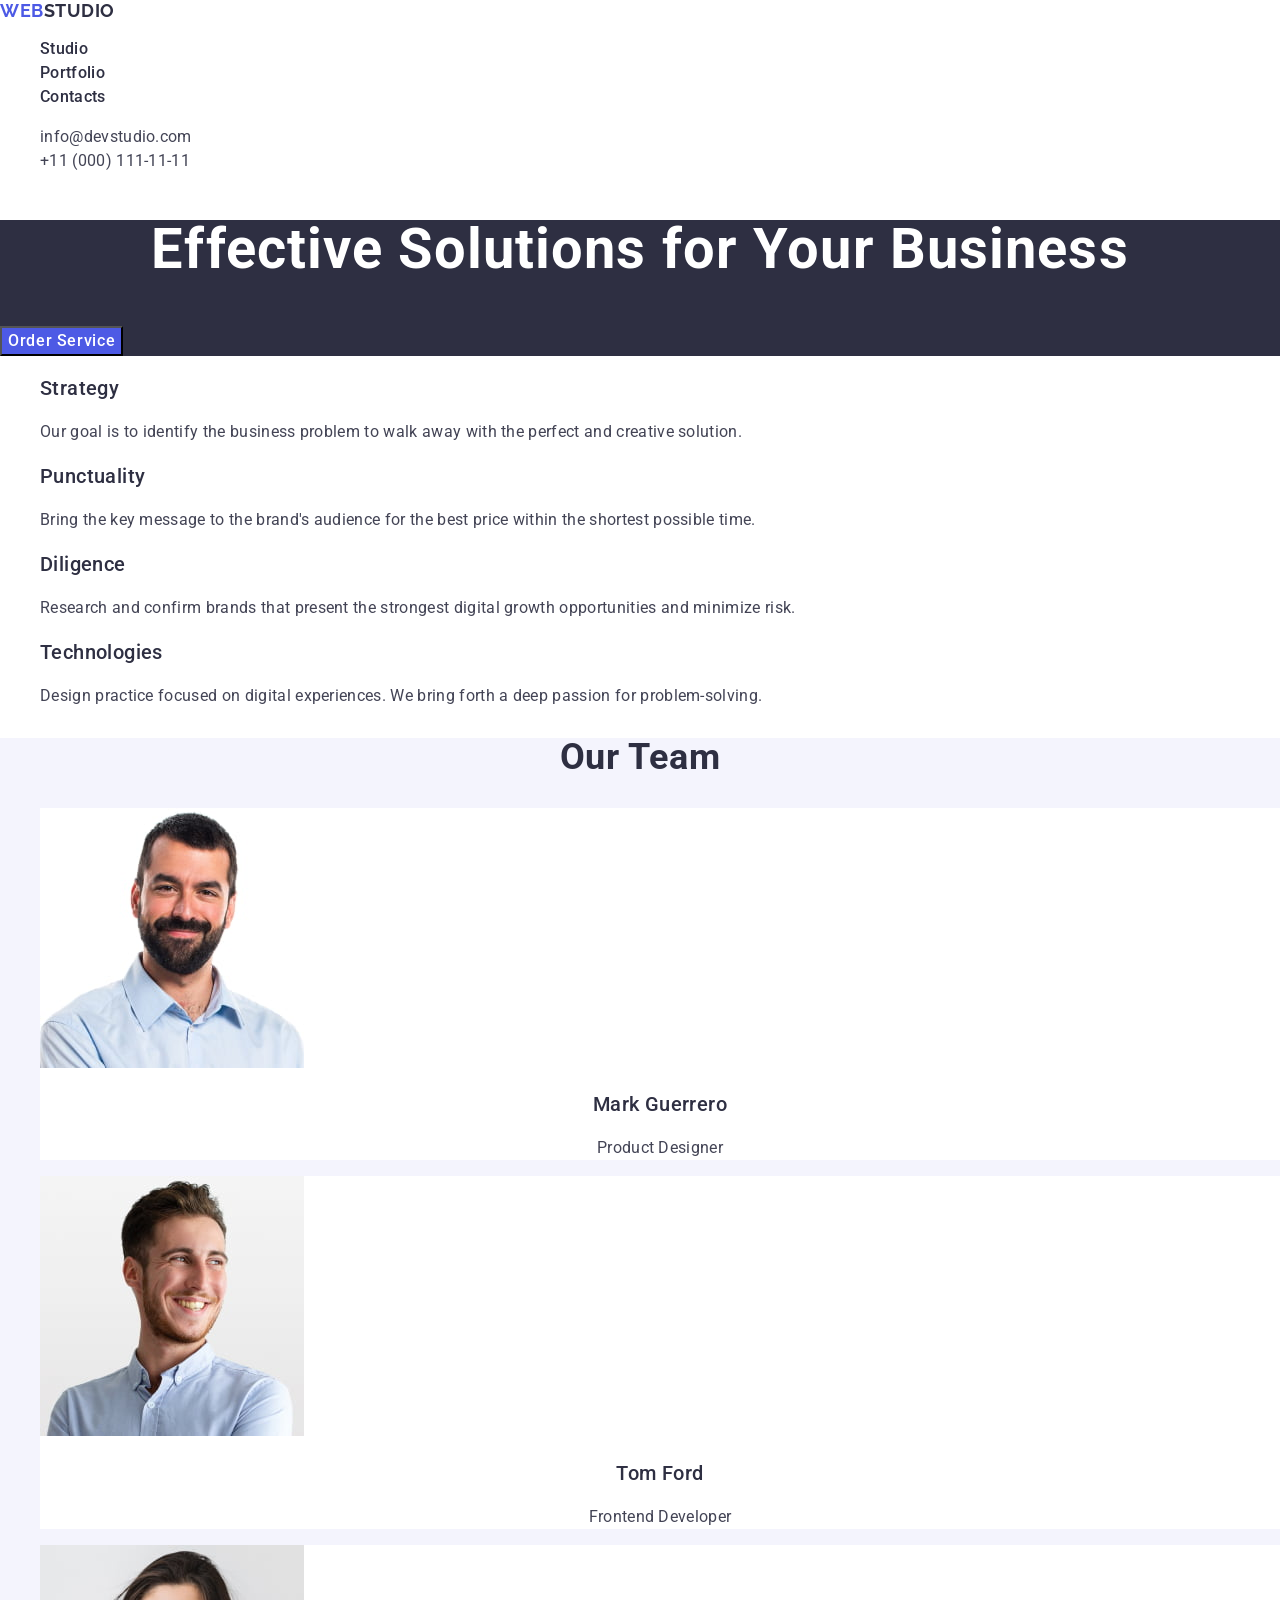
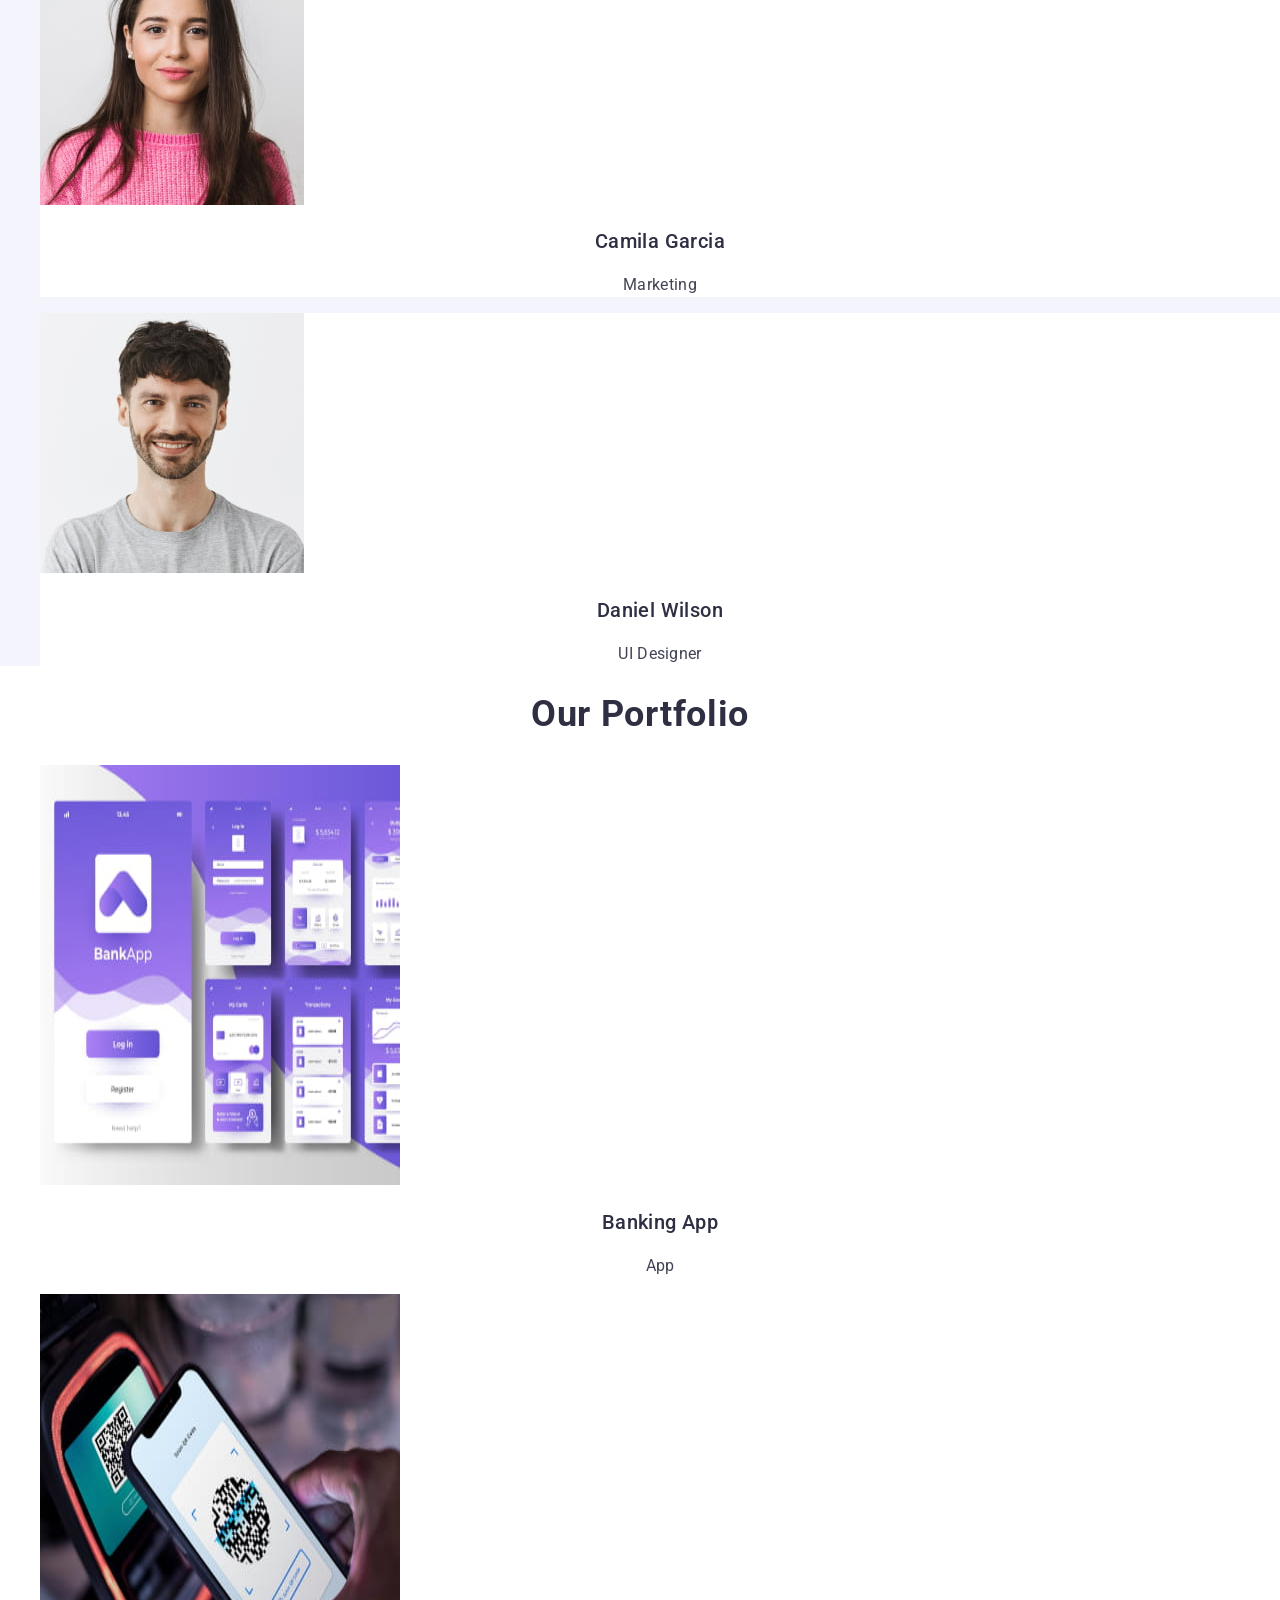
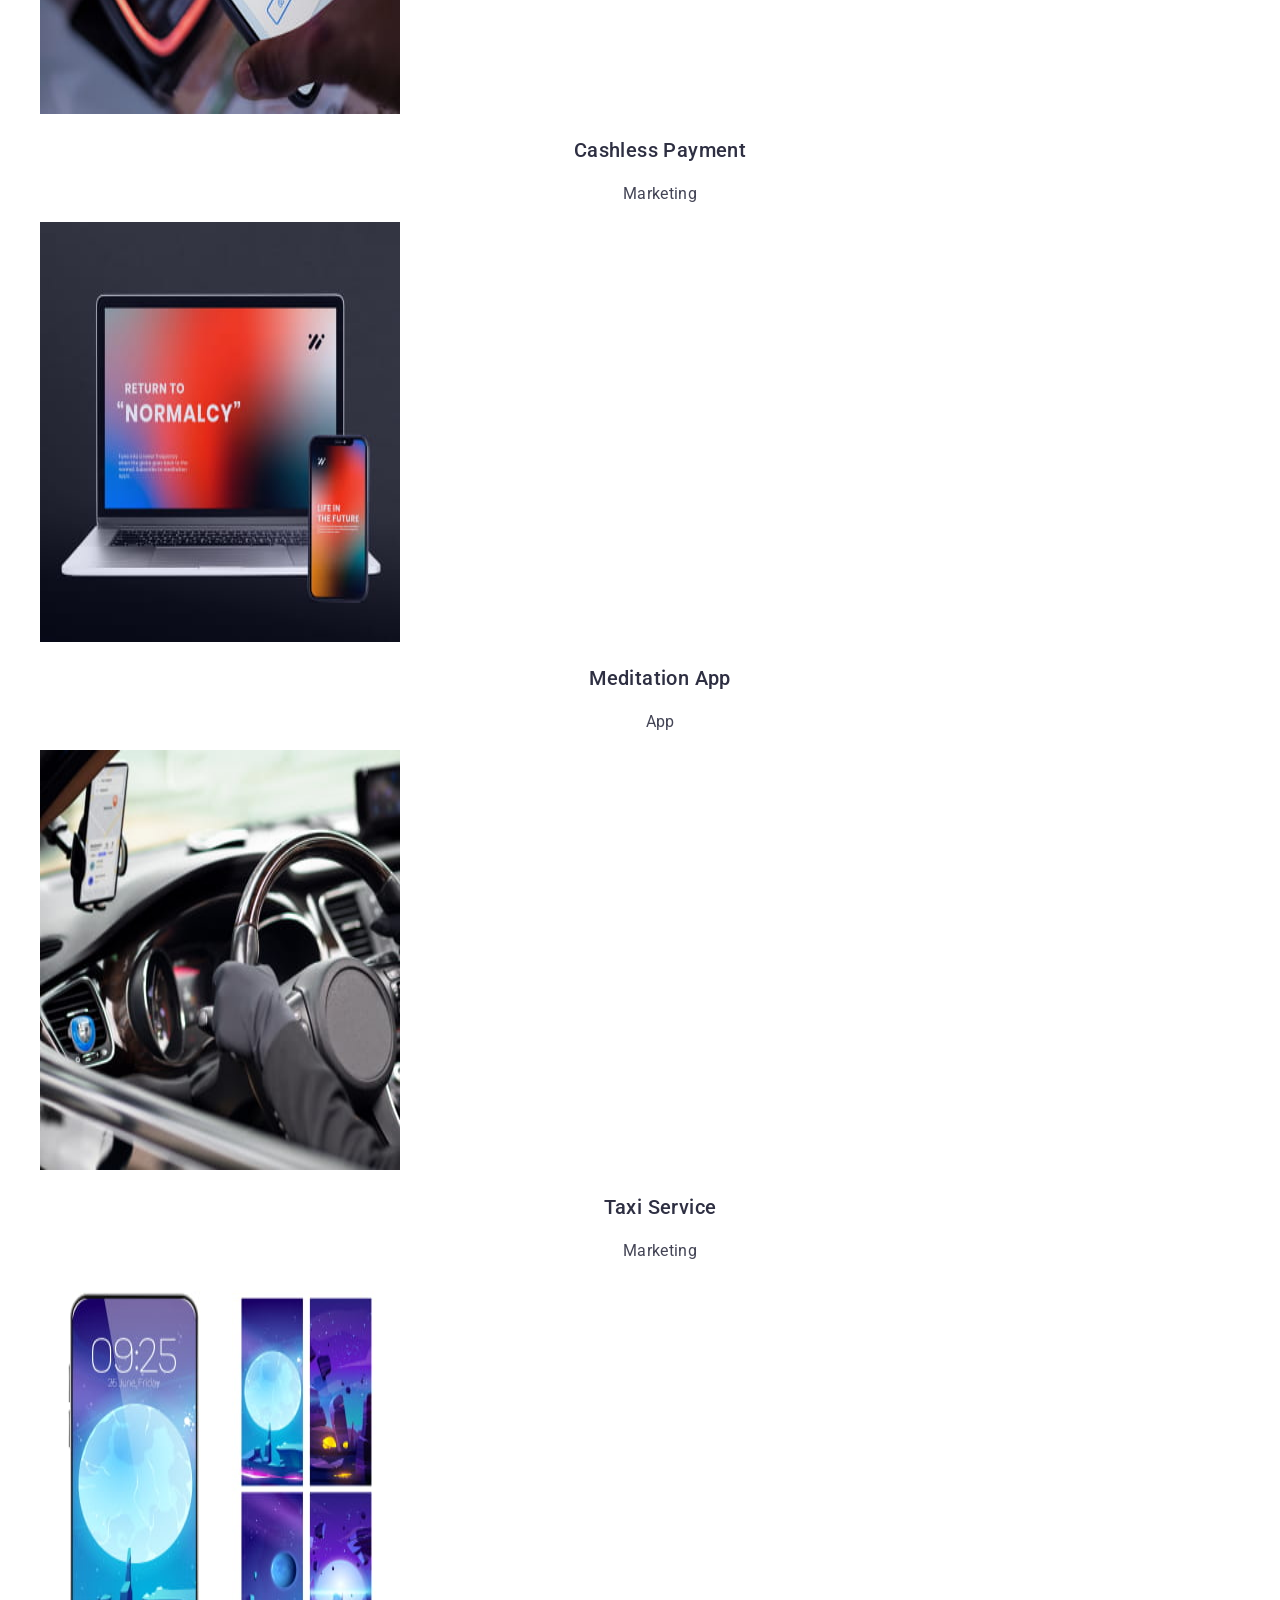
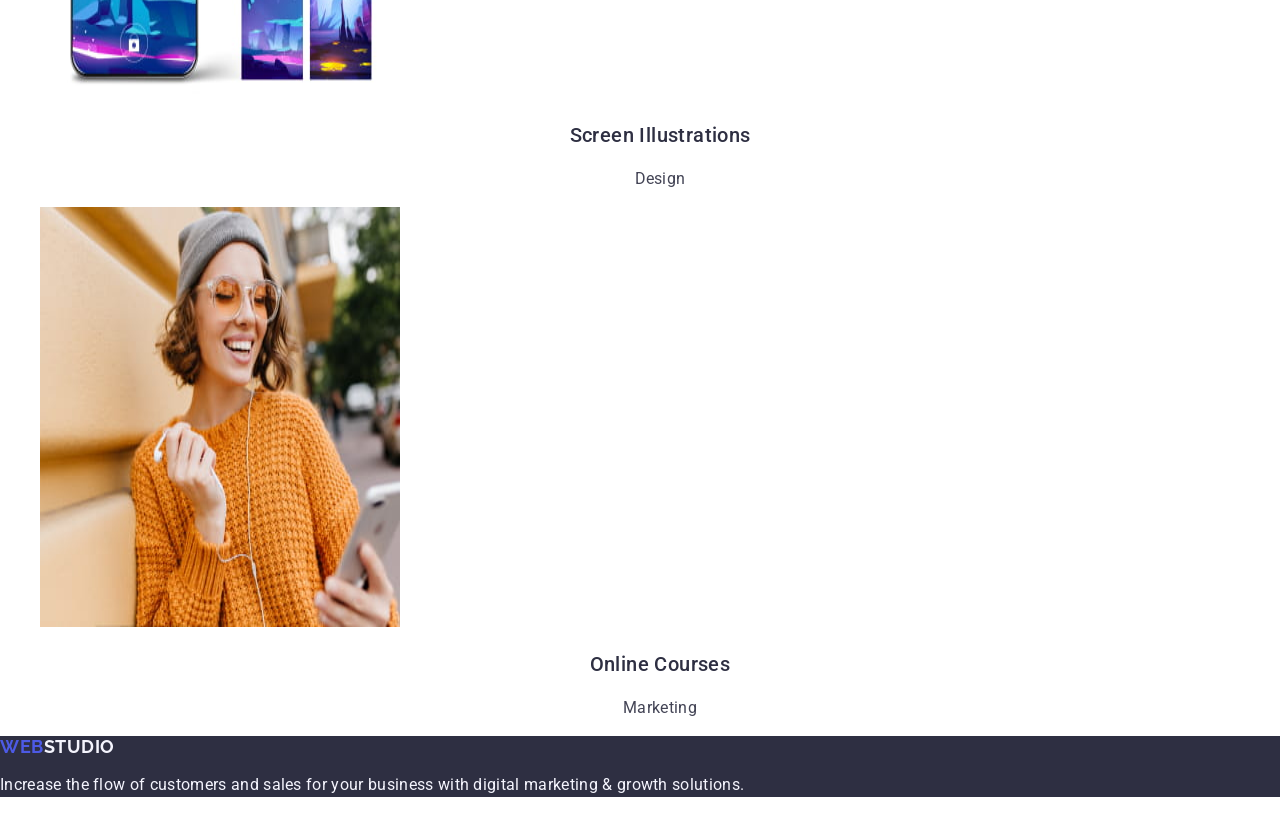
<file: index.html>
<!DOCTYPE html>
<html lang="en">
  <head>
    <meta charset="UTF-8" />
    <meta http-equiv="X-UA-Compatible" content="IE=edge" />
    <meta name="viewport" content="width=device-width, initial-scale=1.0" />
    <title>Web Studio(Version 5.0)</title>
    <link
      rel="stylesheet"
      href="https://cdnjs.cloudflare.com/ajax/libs/modern-normalize/2.0.0/modern-normalize.min.css"
    />
    <link rel="preconnect" href="https://fonts.googleapis.com" />
    <link rel="preconnect" href="https://fonts.gstatic.com" crossorigin />
    <link
      href="https://fonts.googleapis.com/css2?family=Raleway:wght@700&family=Roboto:wght@400;500;700&display=swap"
      rel="stylesheet"
    />
    <link rel="stylesheet" href="./css/styles.css" />
  </head>
  <body>
    <header>
      <nav>
        <a class="logo" href="./index.html"
          >Web<span class="accent">Studio</span></a
        >
        <ul>
          <li><a class="nav-link" href="./index.html">Studio</a></li>
          <li><a class="nav-link" href="">Portfolio</a></li>
          <li><a class="nav-link" href="">Contacts</a></li>
        </ul>
      </nav>
      <address class="add-link">
        <ul>
          <li>
            <a class="address-link" href="mailto:info@devstudio.com"
              >info@devstudio.com</a
            >
          </li>
          <li>
            <a class="address-link" href="tel:+110001111111"
              >+11 (000) 111-11-11</a
            >
          </li>
        </ul>
      </address>
    </header>

    <main>
      <section class="hero-section">
        <h1 class="hero-title">Effective Solutions for Your Business</h1>
        <button class="hero-button" type="button">Order Service</button>
      </section>
      <section class="advantages-section">
        <h2 hidden>Our advantages</h2>
        <ul>
          <li>
            <h3 class="advantages-title">Strategy</h3>
            <p class="advantages-text">
              Our goal is to identify the business problem to walk away with the
              perfect and creative solution.
            </p>
          </li>
          <li>
            <h3 class="advantages-title">Punctuality</h3>
            <p class="advantages-text">
              Bring the key message to the brand's audience for the best price
              within the shortest possible time.
            </p>
          </li>
          <li>
            <h3 class="advantages-title">Diligence</h3>
            <p class="advantages-text">
              Research and confirm brands that present the strongest digital
              growth opportunities and minimize risk.
            </p>
          </li>
          <li>
            <h3 class="advantages-title">Technologies</h3>
            <p class="advantages-text">
              Design practice focused on digital experiences. We bring forth a
              deep passion for problem-solving.
            </p>
          </li>
        </ul>
      </section>
      <section class="team-section">
        <h2 class="hero-team-title">Our Team</h2>
        <ul>
          <li class="card-one">
            <img
              src="./images/mark.jpg"
              alt="Mark Guerrero"
              width="264"
              height="260"
            />
            <h3 class="team-title">Mark Guerrero</h3>
            <p class="team-text">Product Designer</p>
          </li>
          <li class="card-one">
            <img
              src="./images/tom.jpg"
              alt="Tom Ford"
              width="264"
              height="260"
            />
            <h3 class="team-title">Tom Ford</h3>
            <p class="team-text">Frontend Developer</p>
          </li>
          <li class="card-one">
            <img
              src="./images/camila.jpg"
              alt="Camila Garcia"
              width="264"
              height="260"
            />
            <h3 class="team-title">Camila Garcia</h3>
            <p class="team-text">Marketing</p>
          </li>
          <li class="card-one">
            <img
              src="./images/daniel.jpg"
              alt="Daniel Wilson"
              width="264"
              height="260"
            />
            <h3 class="team-title">Daniel Wilson</h3>
            <p class="team-text">UI Designer</p>
          </li>
        </ul>
      </section>
      <section class="portfolio-section">
        <h2 class="hero-portfolio-title">Our Portfolio</h2>
        <ul>
          <li>
            <img
              src="./images/banking.jpg"
              alt="Banking App"
              width="360"
              height="420"
            />
            <h3 class="portfolio-title">Banking App</h3>
            <p class="portfolio-text">App</p>
          </li>
          <li>
            <img
              src="./images/cashless.jpg"
              alt="Cashless Payment"
              width="360"
              height="420"
            />
            <h3 class="portfolio-title">Cashless Payment</h3>
            <p class="portfolio-text">Marketing</p>
          </li>
          <li>
            <img
              src="./images/meditation.jpg"
              alt="Meditation App"
              width="360"
              height="420"
            />
            <h3 class="portfolio-title">Meditation App</h3>
            <p class="portfolio-text">App</p>
          </li>
          <li>
            <img
              src="./images/taxi.jpg"
              alt="Taxi Service"
              width="360"
              height="420"
            />
            <h3 class="portfolio-title">Taxi Service</h3>
            <p class="portfolio-text">Marketing</p>
          </li>
          <li>
            <img
              src="./images/screen.jpg"
              alt="Screen Illustrations"
              width="360"
              height="420"
            />
            <h3 class="portfolio-title">Screen Illustrations</h3>
            <p class="portfolio-text">Design</p>
          </li>
          <li>
            <img
              src="./images/online.jpg"
              alt="Online Courses"
              width="360"
              height="420"
            />
            <h3 class="portfolio-title">Online Courses</h3>
            <p class="portfolio-text">Marketing</p>
          </li>
        </ul>
      </section>
    </main>

    <footer class="footer-section">
      <a class="logo-footer" href="./index.html"
        >Web<span class="accent-footer">Studio</span></a
      >
      <p class="footer-text">
        Increase the flow of customers and sales for your business with digital
        marketing & growth solutions.
      </p>
    </footer>
  </body>
</html>
</file>
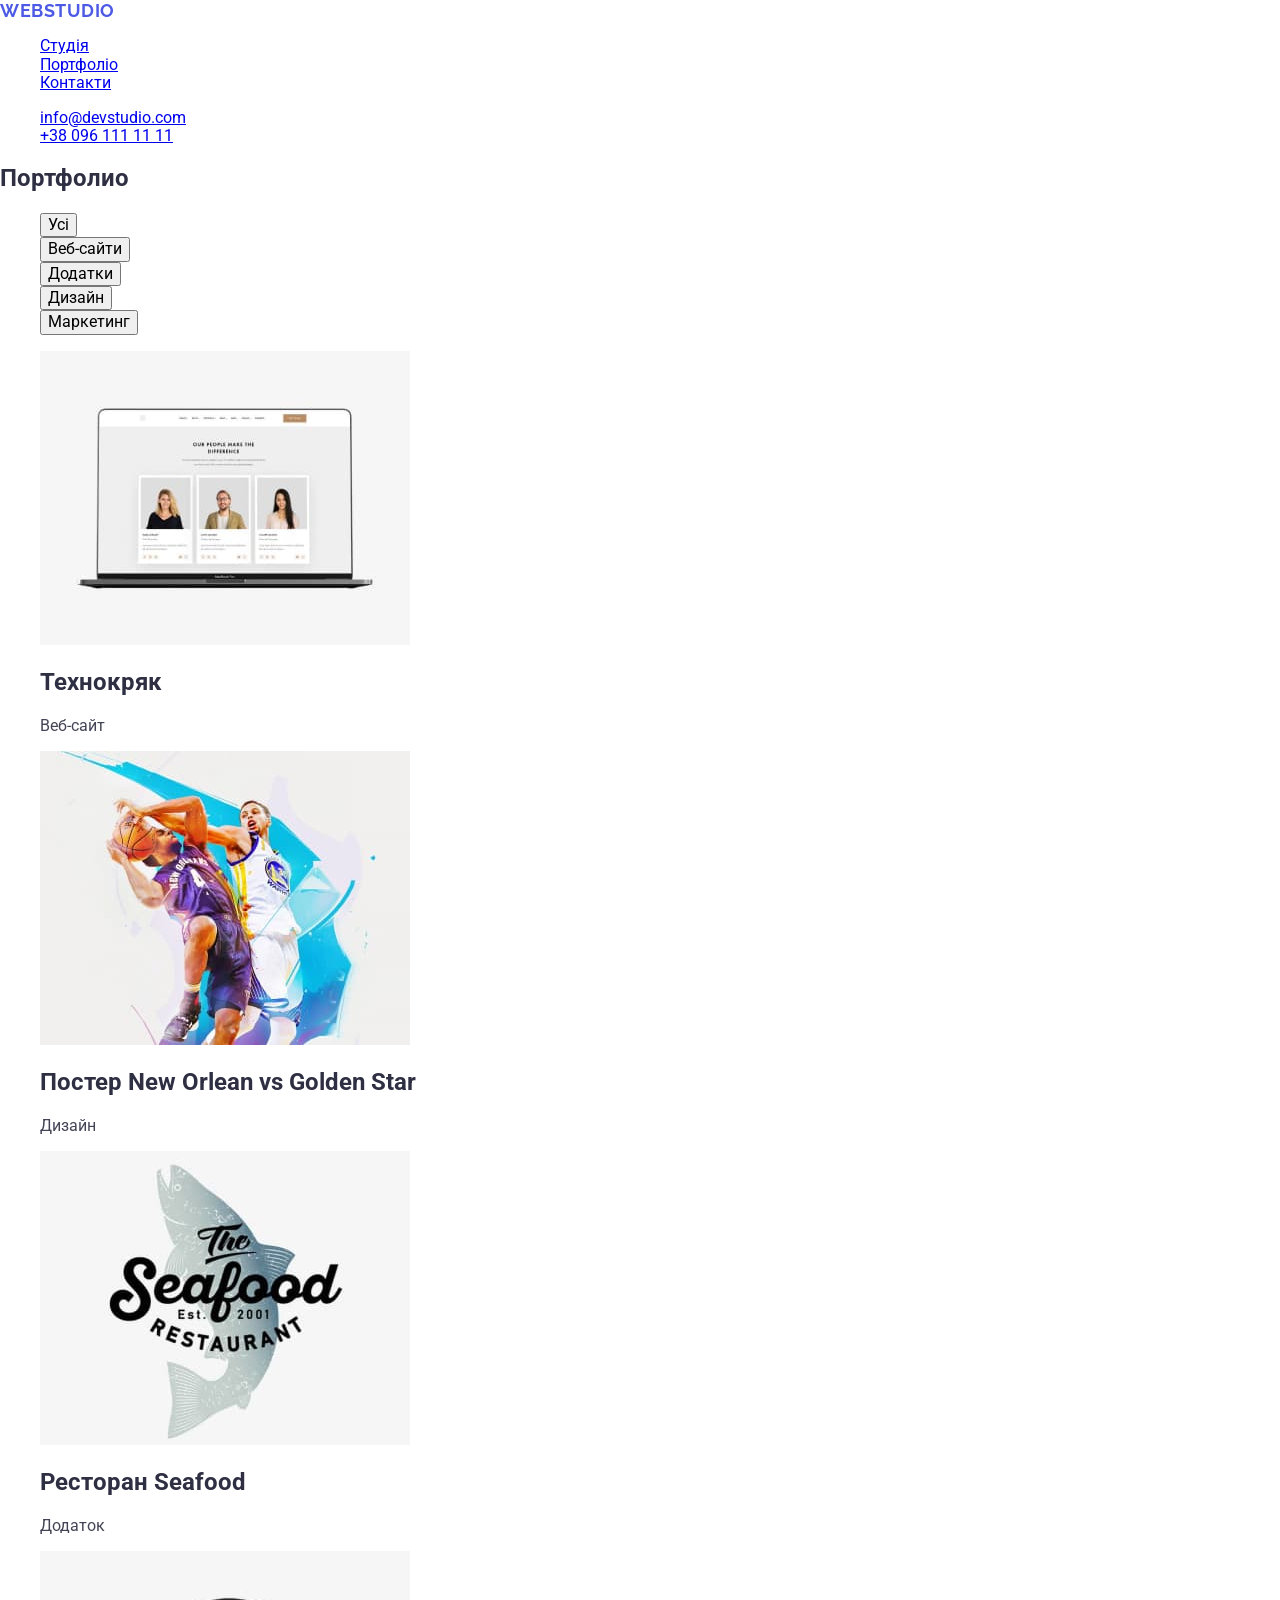
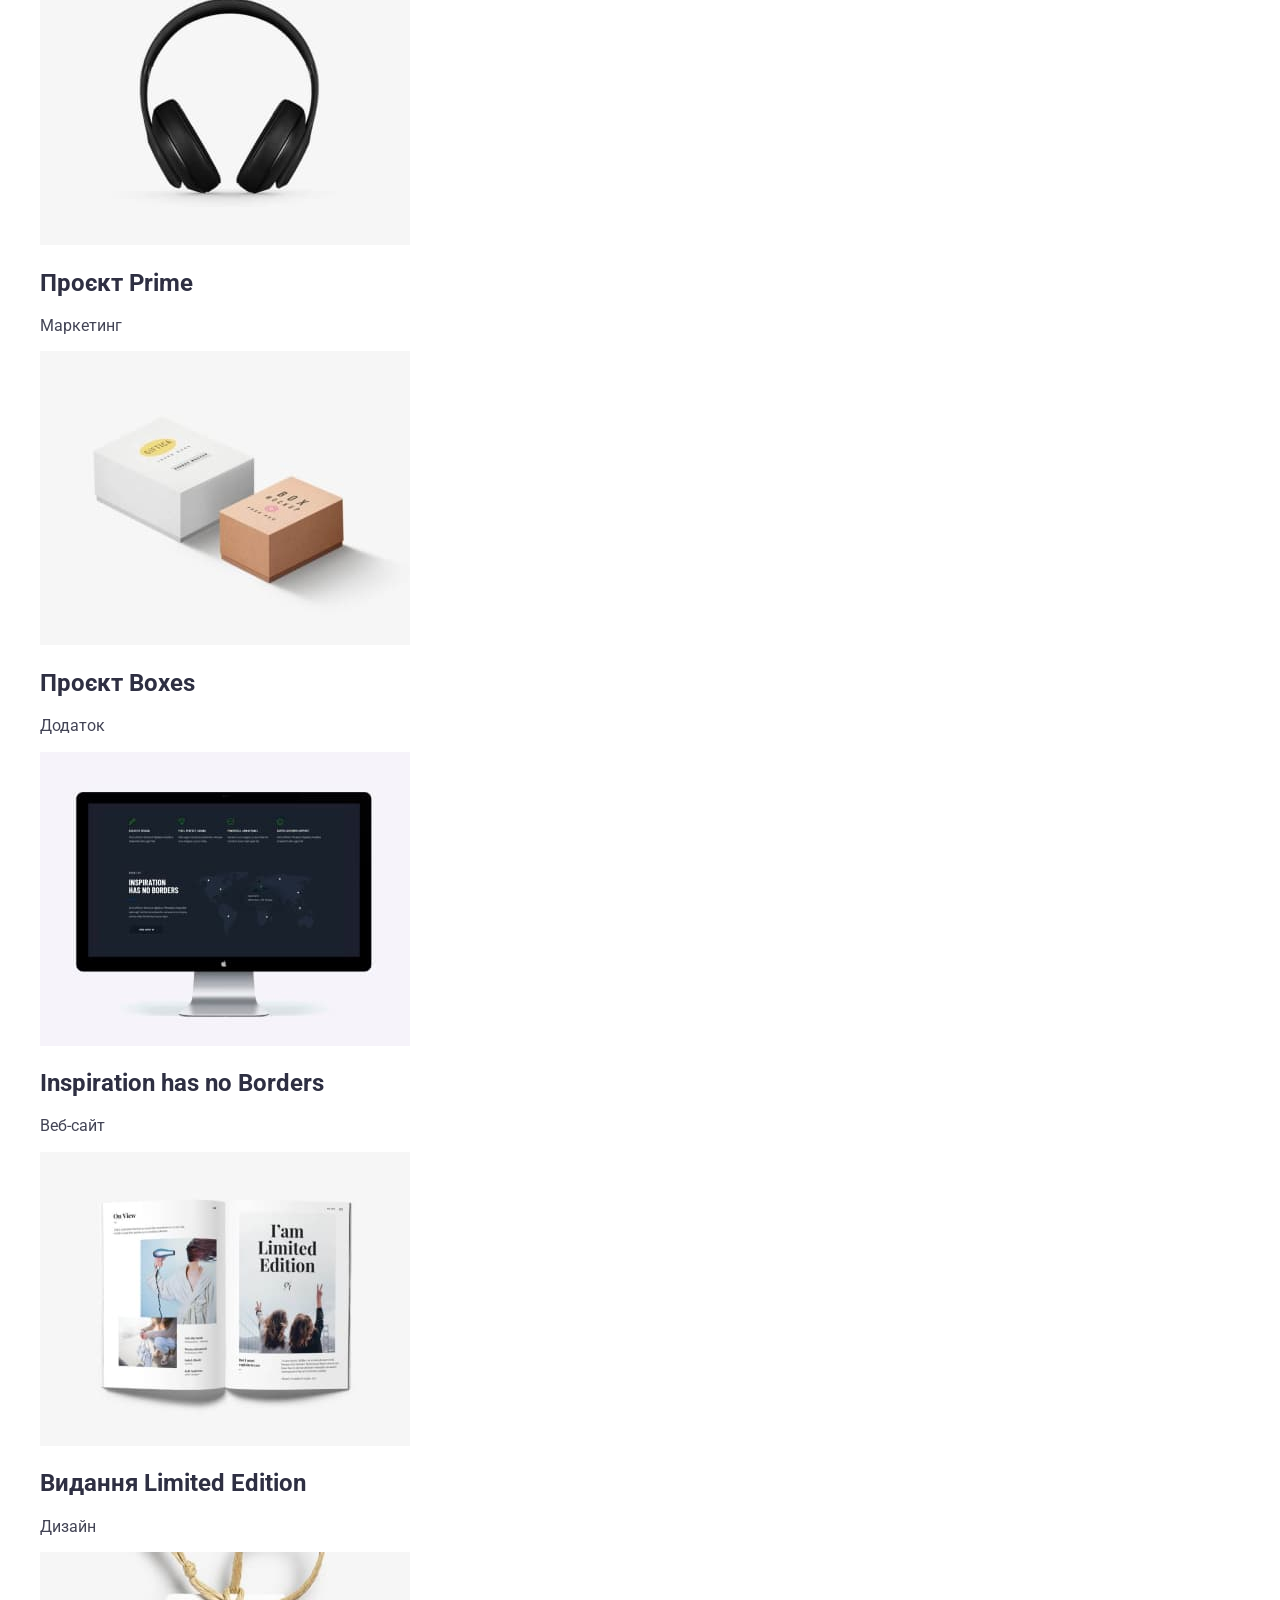
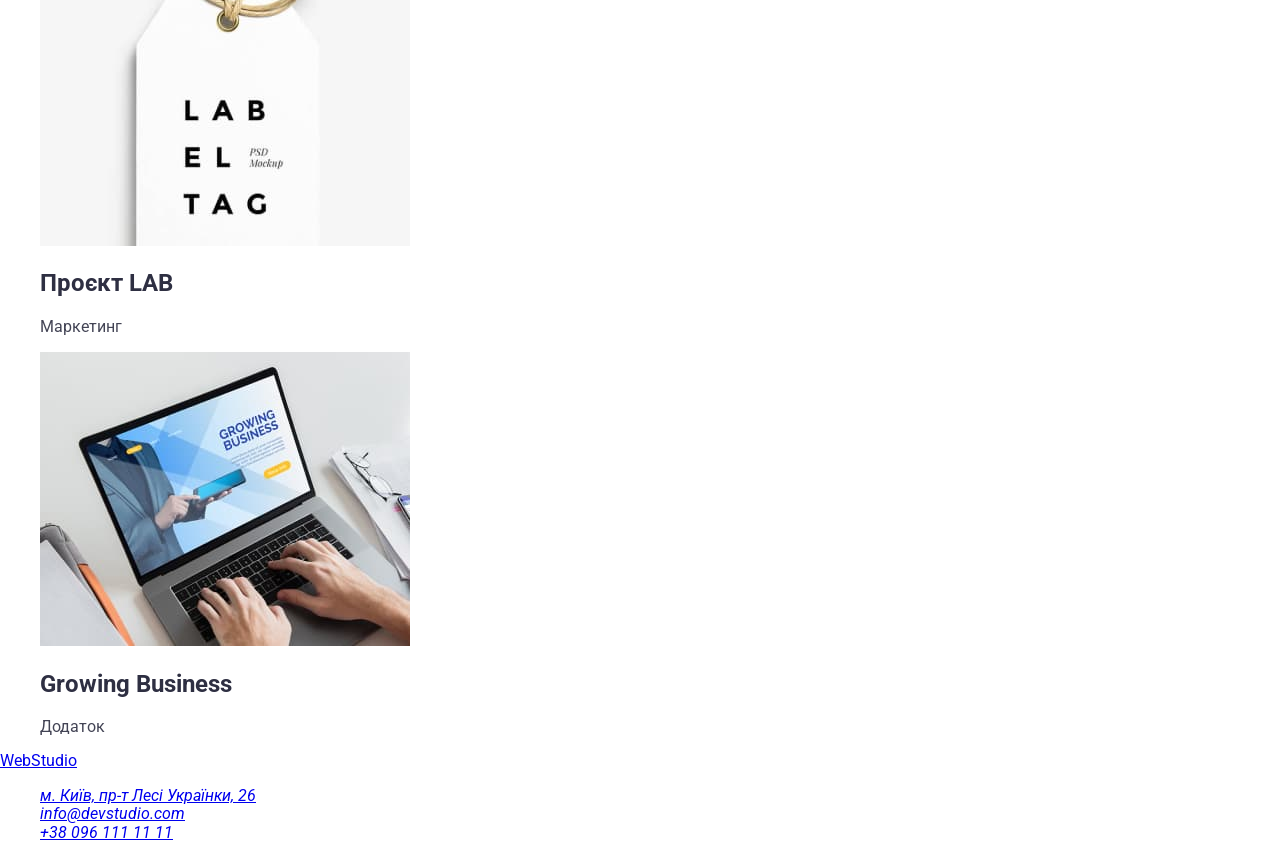
<file: portfolio.html>
<!DOCTYPE html>
<html lang="ru">

<head>
    <meta charset="UTF-8">
    <meta http-equiv="X-UA-Compatible" content="IE=edge">
    <meta name="viewport" content="width=device-width, initial-scale=1.0">
    <title>Portfolio</title>
    <link
        href="https://fonts.googleapis.com/css2?family=Raleway:wght@700&family=Roboto:wght@400;500;700;900&display=swap"
        rel="stylesheet">
    <link rel="stylesheet"
        href="https://cdnjs.cloudflare.com/ajax/libs/modern-normalize/1.1.0/modern-normalize.min.css">

    <link rel="stylesheet" href="./css/styles.css">
</head>

<body>

    <!-- Шапка сайту -->
    <header>
        <nav>
            <a class="logo" href="./index.html"><span class="web">Web</span>Studio</a>
            <ul class="sate-bar">
                <li><a class="header-link" href="./index.html">Студія</a></li>
                <li><a class="header-link" href="./portfolio.html">Портфоліо</a></li>
                <li><a class="header-link" href="#contacts">Контакти</a></li>
            </ul>
        </nav>
        <ul class="nav-contact">
            <li>
                <a href="mailto:info@devstudio.com" class="contact">info@devstudio.com</a>
            </li>
            <li>
                <a href="tel:+380961111111" class="contact">+38 096 111 11 11</a>
            </li>
        </ul>
    </header>

    <main>

        <!-- Портфоліо -->

        <section>
            <h1 class="visually-hidden">Портфолио</h1>
            <ul>
                <li><button type="button" class="button-portfolio">Усі</button></li>
                <li>
                    <button type="button" class="button-portfolio">Веб-сайти</button>
                </li>
                <li>
                    <button type="button" class="button-portfolio">Додатки</button>
                </li>
                <li>
                    <button type="button" class="button-portfolio">Дизайн</button>
                </li>
                <li>
                    <button type="button" class="button-portfolio">Маркетинг</button>
                </li>
            </ul>
            <ul>
                <li class="projects">
                    <img src="./img/portfolio1.jpg" alt="Веб-сайт Технокряк" width="370">
                    <h2 class="portfolio-projects">Технокряк</h2>
                    <p class="specification-projects">Веб-сайт</p>
                </li>
                <li class="projects">
                    <img src="./img/portfolio2.jpg" alt="Дизайн Постер New Orlean vs Golden Star" width="370">
                    <h2 class="portfolio-projects">Постер New Orlean vs Golden Star</h2>
                    <p class="specification-projects">Дизайн</p>
                </li>
                <li class="projects">
                    <img src="./img/portfolio3.jpg" alt="Додаток Ресторан Seafood" width="370">
                    <h2 class="portfolio-projects">Ресторан Seafood</h2>
                    <p class="specification-projects">Додаток</p>
                </li>
                <l class="projects" i>
                    <img src="./img/portfolio4.jpg" alt="Маркетинг Проєкт Prime" width="370">
                    <h2 class="portfolio-projects">Проєкт Prime</h2>
                    <p class="specification-projects">Маркетинг</p>
                </l>
                <li class="projects">
                    <img src="./img/portfolio5.jpg" alt="Додаток Проєкт Boxes" width="370">
                    <h2 class="portfolio-projects">Проєкт Boxes</h2>
                    <p class="specification-projects">Додаток</p>
                </li>
                <li class="projects">
                    <img src="./img/portfolio6.jpg" alt="Веб-сайт Inspiration has no Borders" width="370">
                    <h2 class="portfolio-projects">Inspiration has no Borders</h2>
                    <p class="specification-projects">Веб-сайт</p>
                </li>
                <li class="projects">
                    <img src="./img/portfolio7.jpg" alt="Дизайн Видання Limited Edition" width="370">
                    <h2 class="portfolio-projects">Видання Limited Edition</h2>
                    <p class="specification-projects">Дизайн</p>
                </li>
                <li class="projects">
                    <img src="./img/portfolio8.jpg" alt="Маркетинг Проєкт LAB" width="370">
                    <h2 class="portfolio-projects">Проєкт LAB</h2>
                    <p class="specification-projects">Маркетинг</p>
                </li>
                <li class="projects">
                    <img src="./img/portfolio9.jpg" alt="Додаток Growing Business" width="370">
                    <h2 class="portfolio-projects">Growing Business</h2>
                    <p class="specification-projects">Додаток</p>
                </li>
            </ul>
        </section>
    </main>
    
    <!-- Підвал -->

    <footer class="footer">
        <a class="footer-logo" href="./index.html"><span class="web">Web</span>Studio</a>
        <address class="address">
            <ul class="contacts">
                <li>
                    <a class="map" href="https://goo.gl/maps/SfQESJmpyGkEM5ET7" target="_blank"
                        rel="noreferrer noopener">
                        м. Київ, пр-т Лесі Українки, 26
                    </a>
                </li>
                <li>
                    <a href="mailto:info@devstudio.com" class="contact-bottom">info@devstudio.com</a>
                </li>
                <li>
                    <a href="tel:+380961111111" class="contact-bottom">+38 096 111 11 11</a>
                </li>
            </ul>
        </address>
    </footer>
    </footer>
</body>

</html>
</file>
<file: css/styles.css>
/* content */
:root {
  --c-primary-light: #ffffff;
  --c-background: #2e2f42;
  --c-hover: #404bbf;
}

/* BODY */
body {
  font-family: 'Roboto', sans-serif;
  color: #434455;
  background-color: var(--c-primary-light);
  font-size: 16px;
}
ul {
  list-style-type: none;
}
h1,
h2,
h3 {
  color: var(--c-background);
}

/* LOGO */
.logo {
  font-family: 'Raleway', sans-serif;
  color: #4d5ae5;
  text-decoration: none;
  font-weight: 700;
  font-size: 18px;
  line-height: 1.17;
  letter-spacing: 0.03em;
  text-transform: uppercase;
}
.logo .accent {
  font-family: 'Raleway', sans-serif;
  color: var(--c-background);
  text-decoration: none;
  font-weight: 700;
  font-size: 18px;
  line-height: 1.17;
  letter-spacing: 0.03em;
  text-transform: uppercase;
}

/* NAVIGATION */
.nav-link {
  color: var(--c-background);
  text-decoration: none;
  font-weight: 500;
  line-height: 1.5;
  letter-spacing: 0.02em;
}
.nav-link:hover,
.nav-link:focus {
  color: var(--c-hover);
  text-decoration: underline;
}

.add-link {
  font-style: normal;
}
.address-link {
  color: #434455;
  text-decoration: none;
  font-weight: 400;
  line-height: 1.5;
  letter-spacing: 0.02em;
}
.address-link:hover,
.address-link:focus {
  color: var(--c-hover);
  text-decoration: none;
}

/* MAIN */

/* one */
.hero-section {
  background-color: var(--c-background);
}
.hero-title {
  color: var(--c-primary-light);
  text-decoration: none;
  font-weight: 700;
  font-size: 56px;
  line-height: 1.07;
  letter-spacing: 0.02em;
  text-align: center;
}
.hero-button {
  color: var(--c-primary-light);
  background-color: #4d5ae5;
  text-align: center;
  letter-spacing: 0.04em;
  font-weight: 500;
  line-height: 1.5;
}
.hero-button:hover,
.hero-button:focus {
  color: var(--c-primary-light);
  background-color: var(--c-hover);
  cursor: pointer;
}

/* two */

.advantages-title {
  color: var(--c-background);
  font-size: 20px;
  font-weight: 500;
  line-height: 1.2;
  letter-spacing: 0.02em;
}
.advantages-text {
  color: #434455;
  font-weight: 400;
  line-height: 1.5;
  letter-spacing: 0.02em;
}

/* three */
.team-section {
  background-color: #f4f4fd;
}
.card-one {
  background-color: #ffffff;
}
.hero-team-title {
  font-size: 36px;
  font-weight: 700;
  line-height: 1.11;
  letter-spacing: 0.02em;
  text-transform: capitalize;
  text-align: center;
}
.team-title {
  font-size: 20px;
  font-weight: 500;
  line-height: 1.2;
  letter-spacing: 0.02em;
  background-color: var(--c-primary-light);
  text-align: center;
}
.team-text {
  font-weight: 400;
  line-height: 1.5;
  letter-spacing: 0.02em;
  text-align: center;
  background-color: var(--c-primary-light);
}

/* four */
.hero-portfolio-title {
  font-size: 36px;
  font-weight: 700;
  line-height: 1.11;
  letter-spacing: 0.02em;
  text-transform: capitalize;
  text-align: center;
}
.portfolio-title {
  font-size: 20px;
  font-weight: 500;
  line-height: 1.2;
  letter-spacing: 0.02em;
  background-color: var(--c-primary-light);
  text-align: center;
}
.portfolio-text {
  font-weight: 400;
  line-height: 1.5;
  letter-spacing: 0.02em;
  text-align: center;
  background-color: var(--c-primary-light);
}

/* footer */
.logo-footer {
  font-family: 'Raleway', sans-serif;
  color: #4d5ae5;
  text-decoration: none;
  font-weight: 700;
  font-size: 18px;
  line-height: 1.17;
  letter-spacing: 0.03em;
  text-transform: uppercase;
}
.logo-footer .accent-footer {
  font-family: 'Raleway', sans-serif;
  color: #f4f4fd;
  text-decoration: none;
  font-weight: 700;
  font-size: 18px;
  line-height: 1.17;
  letter-spacing: 0.03em;
  text-transform: uppercase;
}
.footer-section {
  background-color: var(--c-background);
}
.footer-text {
  color: #f4f4fd;
  font-weight: 400;
  line-height: 1.5;
  letter-spacing: 0.02em;
}
</file>
